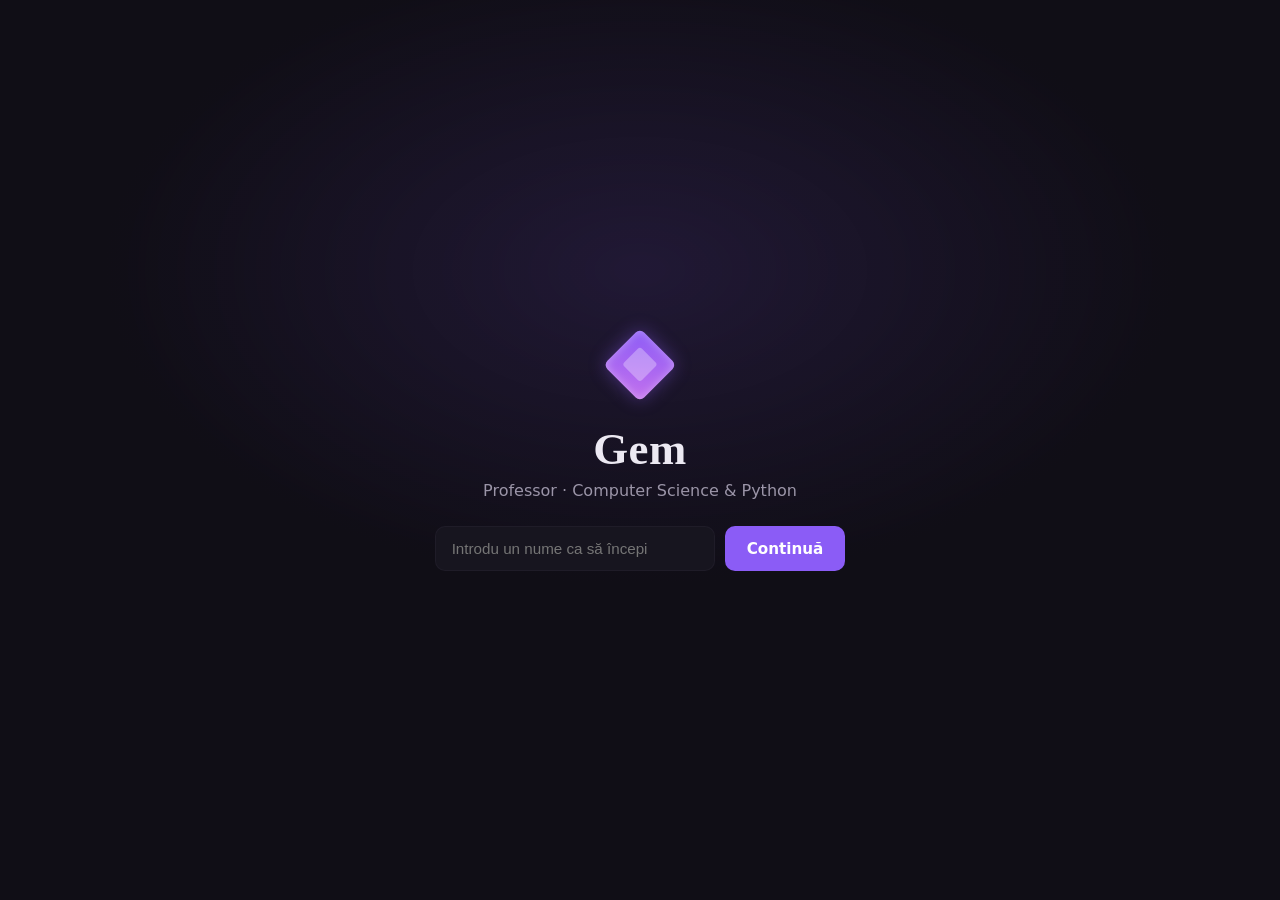
<file: static/index.html>
<!DOCTYPE html>
<html lang="ro">
<head>
    <meta charset="UTF-8">
    <meta name="viewport" content="width=device-width, initial-scale=1.0">
    <title>Gem · AI Professor</title>
    <link rel="stylesheet" href="/static/style.css">
    <link rel="icon" href="data:image/svg+xml,<svg xmlns='http://www.w3.org/2000/svg' viewBox='0 0 24 24'><path fill='%237c5cff' d='M6 2h12l4 7-10 13L2 9z'/></svg>">
</head>
<body>
    <!-- Overlay pentru nume -->
    <div id="name-overlay" class="overlay">
        <div class="overlay-card">
            <div class="gem-logo lg"><span class="gem-facet"></span></div>
            <h1>Gem</h1>
            <p class="muted">Professor · Computer Science &amp; Python</p>
            <form id="name-form">
                <input id="name-input" type="text" placeholder="Introdu un nume ca să începi" autocomplete="off" maxlength="40" required>
                <button type="submit" class="btn-primary">Continuă</button>
            </form>
        </div>
    </div>

    <!-- Aplicația -->
    <div id="app" class="app hidden">
        <!-- Sidebar -->
        <aside class="sidebar">
            <div class="sidebar-head">
                <div class="gem-logo sm"><span class="gem-facet"></span></div>
                <div class="wordmark">
                    <strong>Gem</strong>
                    <span class="muted">CS &amp; Python</span>
                </div>
            </div>

            <button id="new-chat" class="new-chat">
                <svg viewBox="0 0 24 24" class="ico"><line x1="12" y1="5" x2="12" y2="19"/><line x1="5" y1="12" x2="19" y2="12"/></svg>
                Conversație nouă
            </button>

            <button id="import-btn" class="new-chat ghost-btn">
                <svg viewBox="0 0 24 24" class="ico"><path d="M21 15v4a2 2 0 0 1-2 2H5a2 2 0 0 1-2-2v-4"/><polyline points="17 8 12 3 7 8"/><line x1="12" y1="3" x2="12" y2="15"/></svg>
                Importă conversație
            </button>
            <input type="file" id="import-input" accept="application/json,.json" hidden>

            <div class="conv-label muted">Conversații</div>
            <nav id="conv-list" class="conv-list"></nav>

            <div class="sidebar-foot">
                <button id="switch-btn" class="foot-user" title="Schimbă utilizatorul">
                    <svg viewBox="0 0 24 24" class="ico"><path d="M20 21v-2a4 4 0 0 0-4-4H8a4 4 0 0 0-4 4v2"/><circle cx="12" cy="7" r="4"/></svg>
                    <span id="user-name"></span>
                </button>
                <button id="theme-btn" class="icon-btn" title="Schimbă tema">
                    <svg viewBox="0 0 24 24" class="ico"><path d="M21 12.79A9 9 0 1 1 11.21 3 7 7 0 0 0 21 12.79z"/></svg>
                </button>
            </div>
        </aside>

        <!-- Zona principală -->
        <main class="main">
            <header class="topbar">
                <button id="menu-btn" class="icon-btn only-mobile" title="Meniu">
                    <svg viewBox="0 0 24 24" class="ico"><line x1="3" y1="12" x2="21" y2="12"/><line x1="3" y1="6" x2="21" y2="6"/><line x1="3" y1="18" x2="21" y2="18"/></svg>
                </button>
                <span id="conv-title" class="conv-title">Conversație nouă</span>
                <button id="export-btn" class="icon-btn" title="Exportă conversația (JSON)">
                    <svg viewBox="0 0 24 24" class="ico"><path d="M21 15v4a2 2 0 0 1-2 2H5a2 2 0 0 1-2-2v-4"/><polyline points="7 10 12 15 17 10"/><line x1="12" y1="15" x2="12" y2="3"/></svg>
                </button>
                <button id="delete-btn" class="icon-btn" title="Șterge conversația">
                    <svg viewBox="0 0 24 24" class="ico"><polyline points="3 6 5 6 21 6"/><path d="M19 6v14a2 2 0 0 1-2 2H7a2 2 0 0 1-2-2V6m3 0V4a2 2 0 0 1 2-2h4a2 2 0 0 1 2 2v2"/></svg>
                </button>
            </header>

            <div id="chat" class="chat"></div>

            <footer class="composer">
                <div class="composer-inner">
                    <input id="file-input" type="file" hidden>
                    <button id="attach-btn" class="icon-btn ghost" title="Încarcă document">
                        <svg viewBox="0 0 24 24" class="ico"><path d="M21.44 11.05l-9.19 9.19a6 6 0 0 1-8.49-8.49l9.19-9.19a4 4 0 0 1 5.66 5.66l-9.2 9.19a2 2 0 0 1-2.83-2.83l8.49-8.48"/></svg>
                    </button>
                    <textarea id="message-input" rows="1" placeholder="Scrie un mesaj lui Gem..."></textarea>
                    <button id="send-btn" class="send-btn" title="Trimite">
                        <svg viewBox="0 0 24 24" class="ico-fill"><path d="M12 20V7M5 12l7-7 7 7" fill="none" stroke="currentColor" stroke-width="2.2" stroke-linecap="round" stroke-linejoin="round"/></svg>
                    </button>
                </div>
                <div id="stats" class="stats muted"></div>
            </footer>
        </main>
    </div>

    <script src="/static/app.js"></script>
</body>
</html>
</file>
<file: static/style.css>
/* ================= Theme tokens ================= */
:root {
    /* fundal cu o umbră fină de ametist, nu near-black neutru */
    --bg: #100e16;
    --sidebar: #0c0a12;
    --surface: #17151f;
    --surface-2: #1d1a27;
    --border: #2925347a;
    --text: #ece9f2;
    --muted: #9b95a8;
    --accent: #8b5cf6;       /* ametist */
    --accent-2: #c471ed;     /* dispersie magenta */
    --accent-weak: rgba(139, 92, 246, .14);
    --danger: #ef4444;
    --font-display: "Iowan Old Style", "Palatino Linotype", Palatino, "Book Antiqua", Georgia, serif;
    --font-sans: "Inter", "Segoe UI", system-ui, -apple-system, sans-serif;
    --shadow: 0 16px 50px rgba(0, 0, 0, .5);
}
body[data-theme="light"] {
    --bg: #faf9fc;
    --sidebar: #f4f2f8;
    --surface: #ffffff;
    --surface-2: #f1eef7;
    --border: #e6e2ee;
    --text: #1c1826;
    --muted: #6b6577;
    --accent: #7c3aed;
    --accent-2: #b14fe0;
    --accent-weak: rgba(124, 58, 237, .10);
    --shadow: 0 16px 50px rgba(40, 20, 70, .14);
}

* { box-sizing: border-box; margin: 0; padding: 0; }
html, body { height: 100%; }
body {
    font-family: var(--font-sans);
    background: var(--bg);
    color: var(--text);
    overflow: hidden;
    -webkit-font-smoothing: antialiased;
}
.hidden { display: none !important; }
.muted { color: var(--muted); }
button { cursor: pointer; font-family: inherit; color: inherit; }

/* accesibilitate: focus vizibil la tastatură + respectă reduced-motion */
:focus-visible { outline: 2px solid var(--accent); outline-offset: 2px; border-radius: 4px; }
@media (prefers-reduced-motion: reduce) {
    *, *::before, *::after { animation-duration: .001ms !important; animation-iteration-count: 1 !important; transition-duration: .001ms !important; }
}

/* icons */
.ico { width: 18px; height: 18px; fill: none; stroke: currentColor; stroke-width: 2; stroke-linecap: round; stroke-linejoin: round; flex-shrink: 0; }
.ico-fill { width: 20px; height: 20px; }

/* ================= Gem logo (diamond) ================= */
.gem-logo { position: relative; display: grid; place-items: center; }
.gem-logo.lg { width: 72px; height: 72px; }
.gem-logo.sm { width: 30px; height: 30px; }
.gem-logo.av { width: 30px; height: 30px; }
.gem-facet {
    width: 72%; height: 72%;
    background: linear-gradient(140deg, var(--accent), var(--accent-2));
    transform: rotate(45deg);
    border-radius: 6px;
    box-shadow: inset 0 0 10px rgba(255, 255, 255, .35), 0 0 18px rgba(139, 92, 246, .4);
}
.gem-facet::after {
    content: ""; position: absolute; inset: 26%;
    background: rgba(255, 255, 255, .3); border-radius: 3px;
    animation: shine 3s ease-in-out infinite;
}
/* diamantul mare se rotește lent și continuu (nu doar plutește) */
.gem-logo.lg .gem-facet { animation: gem-turn 9s linear infinite; }
@keyframes gem-turn { from { transform: rotate(45deg); } to { transform: rotate(405deg); } }
@keyframes shine { 0%, 100% { opacity: .15; } 50% { opacity: .6; } }

/* ================= Overlay ================= */
.overlay {
    position: fixed; inset: 0; z-index: 50;
    display: grid; place-items: center;
    background: radial-gradient(60% 50% at 50% 30%, var(--accent-weak), var(--bg) 70%);
    animation: fade .35s ease;
}
.overlay-card { text-align: center; padding: 44px; animation: rise .45s cubic-bezier(.2, .8, .2, 1); }
.overlay-card .gem-logo { margin: 0 auto 22px; }
.overlay-card h1 { font-family: var(--font-display); font-size: 2.8rem; font-weight: 600; letter-spacing: .01em; }
.overlay-card .muted { margin: 6px 0 26px; }
#name-form { display: flex; gap: 10px; }
#name-input {
    width: 280px; padding: 13px 16px; font-size: .95rem;
    background: var(--surface); color: var(--text);
    border: 1px solid var(--border); border-radius: 10px; outline: none;
    transition: border .15s, box-shadow .15s;
}
#name-input:focus { border-color: var(--accent); box-shadow: 0 0 0 3px var(--accent-weak); }
.btn-primary {
    padding: 0 22px; font-weight: 600; font-size: .95rem; color: #fff; border: none;
    border-radius: 10px; background: var(--accent);
    transition: filter .15s, transform .1s;
}
.btn-primary:hover { filter: brightness(1.08); }
.btn-primary:active { transform: translateY(1px); }

/* ================= App layout ================= */
.app { display: flex; height: 100vh; }

/* ---- Sidebar ---- */
.sidebar {
    width: 270px; flex-shrink: 0;
    background: var(--sidebar);
    border-right: 1px solid var(--border);
    display: flex; flex-direction: column;
    padding: 14px;
}
.sidebar-head { display: flex; align-items: center; gap: 10px; padding: 6px 6px 14px; }
.wordmark { display: flex; flex-direction: column; line-height: 1.15; }
.wordmark strong { font-family: var(--font-display); font-size: 1.25rem; font-weight: 600; letter-spacing: .01em; }
.wordmark .muted { font-size: .72rem; letter-spacing: .04em; }

.new-chat {
    display: flex; align-items: center; gap: 8px; width: 100%;
    padding: 11px 12px; margin-bottom: 16px;
    background: var(--accent); color: #fff; border: none; border-radius: 10px;
    font-size: .9rem; font-weight: 600;
    transition: filter .15s, transform .1s;
}
.new-chat:hover { filter: brightness(1.08); }
.new-chat:active { transform: translateY(1px); }

/* Varianta discretă (import): aceeași formă, fără accentul plin. */
.new-chat.ghost-btn {
    background: transparent; color: var(--muted);
    border: 1px solid var(--border); margin-top: -8px;
}
.new-chat.ghost-btn:hover { background: var(--surface-2); color: var(--text); filter: none; }

.conv-label { font-size: .7rem; text-transform: uppercase; letter-spacing: .06em; padding: 0 6px 8px; }
.conv-list { flex: 1; overflow-y: auto; display: flex; flex-direction: column; gap: 2px; }
.conv-item {
    display: flex; align-items: center; gap: 9px; width: 100%; text-align: left;
    padding: 9px 10px; border-radius: 9px; cursor: pointer;
    color: var(--muted); font-size: .86rem; font-family: inherit;
    background: transparent; border: 1px solid transparent;
    transition: background .12s, color .12s;
}
.conv-item:hover { background: var(--surface-2); color: var(--text); }
.conv-item.active { background: var(--accent-weak); color: var(--text); border-color: var(--border); }
.conv-item .ico { width: 15px; height: 15px; opacity: .8; }
.conv-item .ct { flex: 1; overflow: hidden; text-overflow: ellipsis; white-space: nowrap; }
.conv-empty { padding: 12px 8px; font-size: .82rem; }

.sidebar-foot { display: flex; align-items: center; gap: 8px; padding-top: 12px; border-top: 1px solid var(--border); margin-top: 8px; }
.foot-user {
    flex: 1; display: flex; align-items: center; gap: 9px;
    padding: 9px 10px; border-radius: 9px; border: 1px solid var(--border);
    background: transparent; color: var(--text); font-size: .86rem; font-weight: 500;
    overflow: hidden; transition: background .12s;
}
.foot-user span { overflow: hidden; text-overflow: ellipsis; white-space: nowrap; }
.foot-user:hover { background: var(--surface-2); }

.icon-btn {
    display: grid; place-items: center; width: 38px; height: 38px;
    background: transparent; border: 1px solid var(--border); border-radius: 9px;
    color: var(--text); transition: background .12s, border-color .12s;
}
.icon-btn:hover { background: var(--surface-2); }
.icon-btn.ghost { border-color: transparent; }
.icon-btn.ghost:hover { background: var(--surface-2); }

/* ---- Main ---- */
.main { flex: 1; display: flex; flex-direction: column; min-width: 0; }
.topbar {
    display: flex; align-items: center; gap: 12px;
    padding: 12px 20px; border-bottom: 1px solid var(--border);
}
.conv-title { flex: 1; font-weight: 600; font-size: .95rem; overflow: hidden; text-overflow: ellipsis; white-space: nowrap; }
.only-mobile { display: none; }

.chat {
    flex: 1; overflow-y: auto;
    padding: 28px max(24px, calc(50% - 400px));
    display: flex; flex-direction: column; gap: 20px;
    scroll-behavior: smooth;
}

/* welcome */
.welcome { margin: auto; text-align: center; color: var(--muted); animation: fade .5s ease; }
.welcome .gem-logo { margin: 0 auto 18px; }
.welcome h2 { color: var(--text); font-family: var(--font-display); font-size: 1.7rem; font-weight: 600; margin-bottom: 10px; letter-spacing: .01em; }
.welcome p { max-width: 380px; margin: 0 auto; line-height: 1.5; }

/* messages */
.msg { display: flex; gap: 13px; animation: rise .3s cubic-bezier(.2, .8, .2, 1); }
.msg.user { flex-direction: row-reverse; }
.avatar {
    width: 30px; height: 30px; border-radius: 9px; flex-shrink: 0;
    display: grid; place-items: center; color: var(--muted);
    background: var(--surface-2); border: 1px solid var(--border);
}
.avatar .ico { width: 16px; height: 16px; }
.bubble {
    padding: 12px 16px; border-radius: 14px; line-height: 1.6;
    max-width: 76%; overflow-wrap: anywhere; font-size: .94rem;
}
.msg.assistant .bubble { background: var(--surface); border: 1px solid var(--border); border-top-left-radius: 5px; }
.msg.user .bubble { background: var(--accent); color: #fff; border-top-right-radius: 5px; }
.bubble p { margin: 0 0 10px; }
.bubble p:last-child { margin-bottom: 0; }
.bubble strong { font-weight: 700; }
.bubble pre {
    background: #0b0e14; color: #e7e9ee; border: 1px solid #20242c;
    padding: 12px 14px; border-radius: 10px; overflow-x: auto; margin: 10px 0; font-size: .86rem;
}
.bubble code { font-family: "Cascadia Code", "JetBrains Mono", Consolas, monospace; font-size: .88em; }
.bubble :not(pre) > code { background: rgba(128, 128, 128, .16); padding: 1px 5px; border-radius: 5px; }
.msg.user .bubble :not(pre) > code { background: rgba(255, 255, 255, .2); }

.cursor { display: inline-block; width: 7px; height: 1.05em; background: currentColor; margin-left: 1px; vertical-align: text-bottom; border-radius: 2px; animation: blink 1s steps(2) infinite; opacity: .7; }
@keyframes blink { 50% { opacity: 0; } }

/* thinking + tools */
.thinking { margin-top: 10px; border: 1px solid var(--border); border-radius: 10px; background: var(--surface-2); font-size: .85rem; }
.thinking summary { cursor: pointer; padding: 8px 12px; color: var(--accent-2); user-select: none; list-style: none; }
.thinking summary::before { content: "›"; display: inline-block; margin-right: 8px; transition: transform .2s; }
.thinking[open] summary::before { transform: rotate(90deg); }
.thinking .tb { padding: 0 12px 10px; color: var(--muted); white-space: pre-wrap; }
.tools-row { display: flex; gap: 6px; flex-wrap: wrap; margin-top: 10px; }
.tool-chip { font-size: .72rem; background: var(--accent-weak); color: var(--accent); border: 1px solid var(--border); padding: 3px 9px; border-radius: 20px; }

/* loader = doar cuvântul rotativ; animația e pe avatarul mic (vezi av-loading) */
.loader { display: inline-flex; align-items: center; color: var(--muted); }
.loader .lw { font-size: .9rem; }

/* avatarul mic de diamant se mișcă cât timp Gem gândește (altfel e static) */
.gem-logo.av.av-loading .gem-facet { animation: av-think 1.1s ease-in-out infinite; }
@keyframes av-think {
    0%, 100% { transform: rotate(45deg) scale(1); }
    50% { transform: rotate(225deg) scale(1.18); }
}

/* composer */
.composer { padding: 14px max(24px, calc(50% - 400px)) 18px; border-top: 1px solid var(--border); }
.composer-inner {
    display: flex; align-items: flex-end; gap: 8px;
    background: var(--surface); border: 1px solid var(--border); border-radius: 14px; padding: 7px;
    transition: border .15s, box-shadow .15s;
}
.composer-inner:focus-within { border-color: var(--accent); box-shadow: 0 0 0 3px var(--accent-weak); }
#message-input {
    flex: 1; background: none; border: none; outline: none; resize: none;
    color: var(--text); font-size: .95rem; font-family: inherit; line-height: 1.5;
    max-height: 180px; padding: 8px 6px;
}
.send-btn {
    width: 40px; height: 40px; border: none; border-radius: 10px; flex-shrink: 0;
    background: var(--accent); color: #fff; display: grid; place-items: center;
    transition: filter .15s, transform .1s;
}
.send-btn:hover { filter: brightness(1.08); }
.send-btn:active { transform: translateY(1px); }
.send-btn:disabled { opacity: .45; cursor: not-allowed; filter: none; transform: none; }
.stats { text-align: center; font-size: .74rem; margin-top: 8px; min-height: 1em; }

/* bara de atașamente (deasupra composer-ului) */
.attach-bar { display: flex; flex-wrap: wrap; gap: 8px; margin-bottom: 8px; }
.attach-chip {
    display: inline-flex; align-items: center; gap: 7px;
    background: var(--surface-2); border: 1px solid var(--border);
    border-radius: 10px; padding: 6px 8px 6px 10px; font-size: .82rem;
    animation: rise .2s ease;
}
.attach-chip .ico { width: 15px; height: 15px; color: var(--accent); }
.attach-chip .x {
    display: grid; place-items: center; width: 18px; height: 18px;
    border: none; background: transparent; color: var(--muted);
    border-radius: 5px; font-size: .8rem;
}
.attach-chip .x:hover { background: var(--border); color: var(--danger); }

/* animations */
@keyframes fade { from { opacity: 0; } to { opacity: 1; } }
@keyframes rise { from { opacity: 0; transform: translateY(10px); } to { opacity: 1; transform: translateY(0); } }

/* scrollbars */
.chat::-webkit-scrollbar, .conv-list::-webkit-scrollbar { width: 9px; }
.chat::-webkit-scrollbar-thumb, .conv-list::-webkit-scrollbar-thumb { background: var(--border); border-radius: 6px; }

/* responsive */
@media (max-width: 760px) {
    .sidebar { position: fixed; z-index: 40; height: 100vh; box-shadow: var(--shadow); transform: translateX(-100%); transition: transform .25s; }
    .sidebar.open { transform: translateX(0); }
    .only-mobile { display: grid; }
    .bubble { max-width: 88%; }
    .chat, .composer { padding-left: 16px; padding-right: 16px; }
}
</file>
